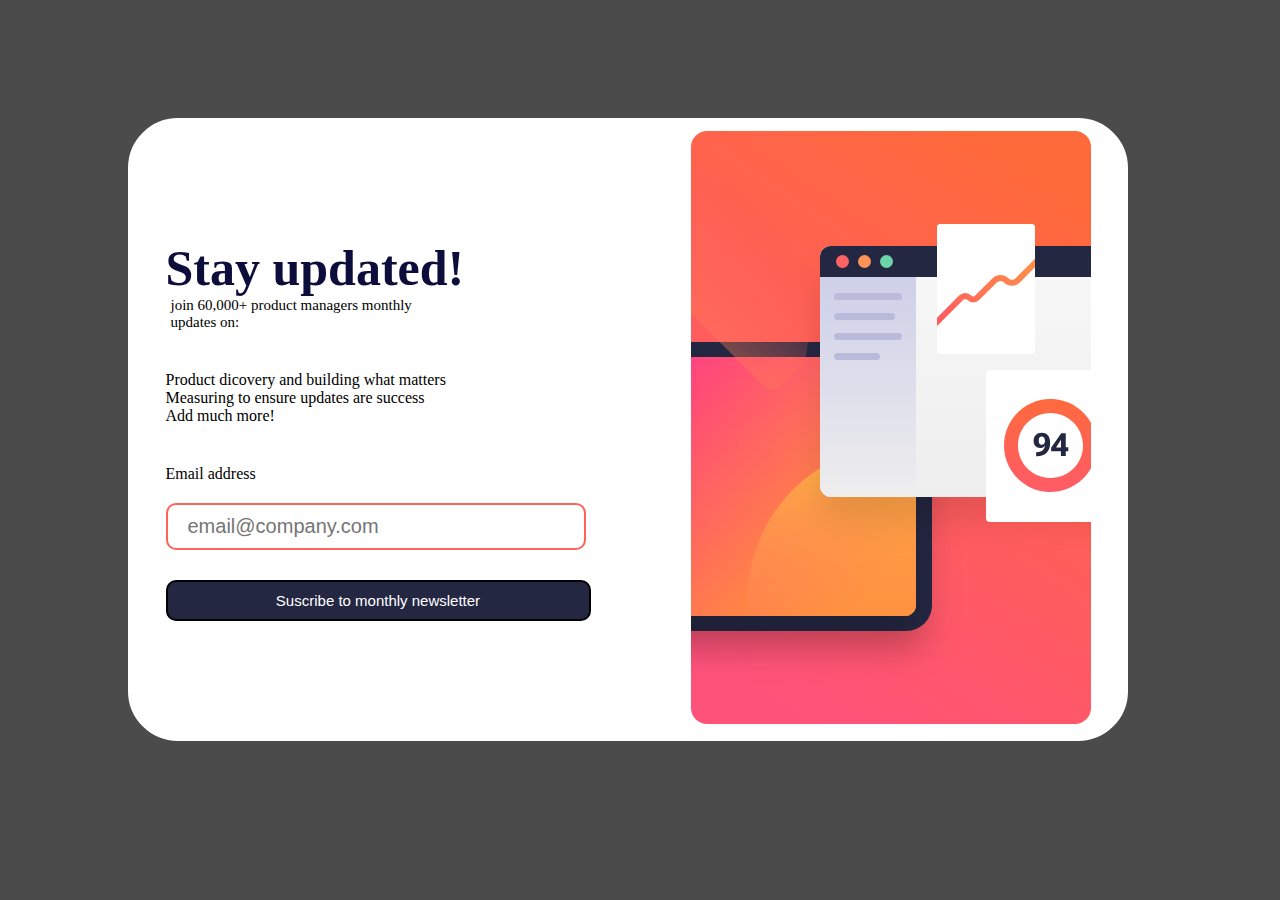
<file: index.html>
<!DOCTYPE html>
<html lang="en">
  <head>
    <meta charset="UTF-8" />
    <meta name="viewport" content="width=device-width, initial-scale=1.0" />
    <title>Document</title>
    <link rel="stylesheet" type="text/css" href="newLetter.css" />
    <!-- Font icons -->
    <link
      rel="stylesheet"
      href="https://cdnjs.cloudflare.com/ajax/libs/font-awesome/6.4.2/css/all.min.css"
      integrity="sha512-z3gLpd7yknf1YoNbCzqRKc4qyor8gaKU1qmn+CShxbuBusANI9QpRohGBreCFkKxLhei6S9CQXFEbbKuqLg0DA=="
      crossorigin="anonymous"
      referrerpolicy="no-referrer"
    />

    <!-- Fonts -->
    <link rel="preconnect" href="https://fonts.googleapis.com" />
    <link rel="preconnect" href="https://fonts.gstatic.com" crossorigin />
    <link
      href="https://fonts.googleapis.com/css2?family=Roboto:ital,wght@0,100;0,300;0,400;0,500;0,700;0,900;1,100;1,300;1,400;1,500;1,700;1,900&display=swap"
      rel="stylesheet"
    />
  </head>
  <body>
    <section class="news">
      <div class="first">
        <h1>Stay updated!</h1>
        <p>
          join 60,000+ product managers monthly <br />
          updates on:
        </p>
        <div class="icons">
          <!-- one -->
          <i class="fa-solid fa-circle-check"></i>
          <span> Product dicovery and building what matters</span>
          <br />
          <!-- Two -->
          <i class="fa-solid fa-circle-check"></i>
          <span> Measuring to ensure updates are success</span>
          <br />

          <!-- Three -->
          <i class="fa-solid fa-circle-check"></i>
          <span> Add much more!</span>
        </div>

        <!-- Email input section -->
        <div class="emailInput">
          <div class="check">
            <p>Email address</p>
            <p class="invalid"></p>
          </div>

          <input
            type="email"
            placeholder="email@company.com"
            required
            class="email-in"
          />
          <br />
          <button class="register">Suscribe to monthly newsletter</button>
        </div>
      </div>
      <div class="second">
        <img
          src="./illustration-sign-up-desktop.svg"
          class="sideImage"
        />
      </div>
    </section>
    <section class="thanks">
      <div class="dis">
        <i class="fa-solid fa-circle-check"></i>
        <h2>Thanks for subscribing!</h2>
        <p class="para">
        </p>
         
        <button class="dismiss">Dismiss Message</button>
      </div>
    </section>
    <script src="newsLetter.js"></script>
  </body>
</html>
</file>
<file: newLetter.css>
*{
    padding: 0;
    margin: 0;
    box-sizing: border-box;
    
    
}
body{
    background-color: rgb(75, 75, 75);
}
.news{
    display: flex;
    flex-direction: row;
    gap: 100px;
    align-items: center;
    justify-content: center;
    margin-top: 100px;
    background-color: white;
    border: 5px solid white;
    width: 1100px;
    border-radius: 50px;
    padding: 10px 10px;
    position: absolute;
    left: 20%;
    top: 5%;
   
}
i{
    color: orange;
}
.first>h1{
    font-size: 50px;
    font-weight: 900;
    color: rgb(13, 13, 60);
}
.first>p{
    font-size: 15px;
    margin-bottom: 40px;
    font-weight: 50;
    margin-left: 5px;
}
.icons{
    margin-bottom: 40px;
}
.email-in{
    padding: 10px 20px;
    font-size: 20px;
    margin-top: 20px;
    margin-bottom: 20px;
    border-radius: 10px;
    width: 420px;
    border: 2px solid hsl(4, 100%, 67%);
}
.register{
    padding: 10px 20px;
    background-color:  hsl(234, 29%, 20%);
    color: white;
    font-size: 15px;
    border-radius: 10px;
    border:  2px solid black;
    margin-top: 10px;
    width: 425px;
}
.register:hover{
    cursor: pointer;
    background-color: hsl(4, 100%, 67%);
    color: white;
    border: 2px solid hsl(4, 100%, 67%);
    transition: 0.2s ease-in-out;
}

.check{
    display: flex;
    justify-content: space-between;

}
.invalid{
    color: red;
}


.thanks{
    display: flex;
    flex-direction: column;
    text-align: left;
    margin-top: 100px;
    background-color: white;
    border: 5px solid white;
    width: 600px;
    border-radius: 50px;
    padding: 50px 50px;
    position: absolute;
    left: 35%;
    top: 20%;
    display: none;
}
h2{
    font-size: 35px;
    font-weight: 900;
}
.thanks i{
    font-size: 40px;
}
.thanks button{
    padding: 10px 20px;
    background-color:  hsl(234, 29%, 20%);
    color: white;
    width: 450px;
    font-size: 15px;
    border-radius: 10px;
    border:  2px solid black;
    margin-top: 10px;
}
.thanks button:hover{
    cursor: pointer;
    background-color: hsl(4, 100%, 67%);
    color: white;
    border: 2px solid hsl(4, 100%, 67%);
    transition: 0.2s ease-in-out;
}
.write{
 font-size: 20px;
 color: orange;
}

@media screen and (max-width: 1300px) {
    .news{
        width: 1000px;
        padding: 8px 8px;
        left: 10%;
        top: 2%;
    }
}

@media screen and (max-width: 350px) {
    .sideImage {
        src: "./images/illustration-sign-up-mobile.svg";
    }
    .news{
        display: flex;
        flex-direction: column-reverse;
    }
}
</file>
